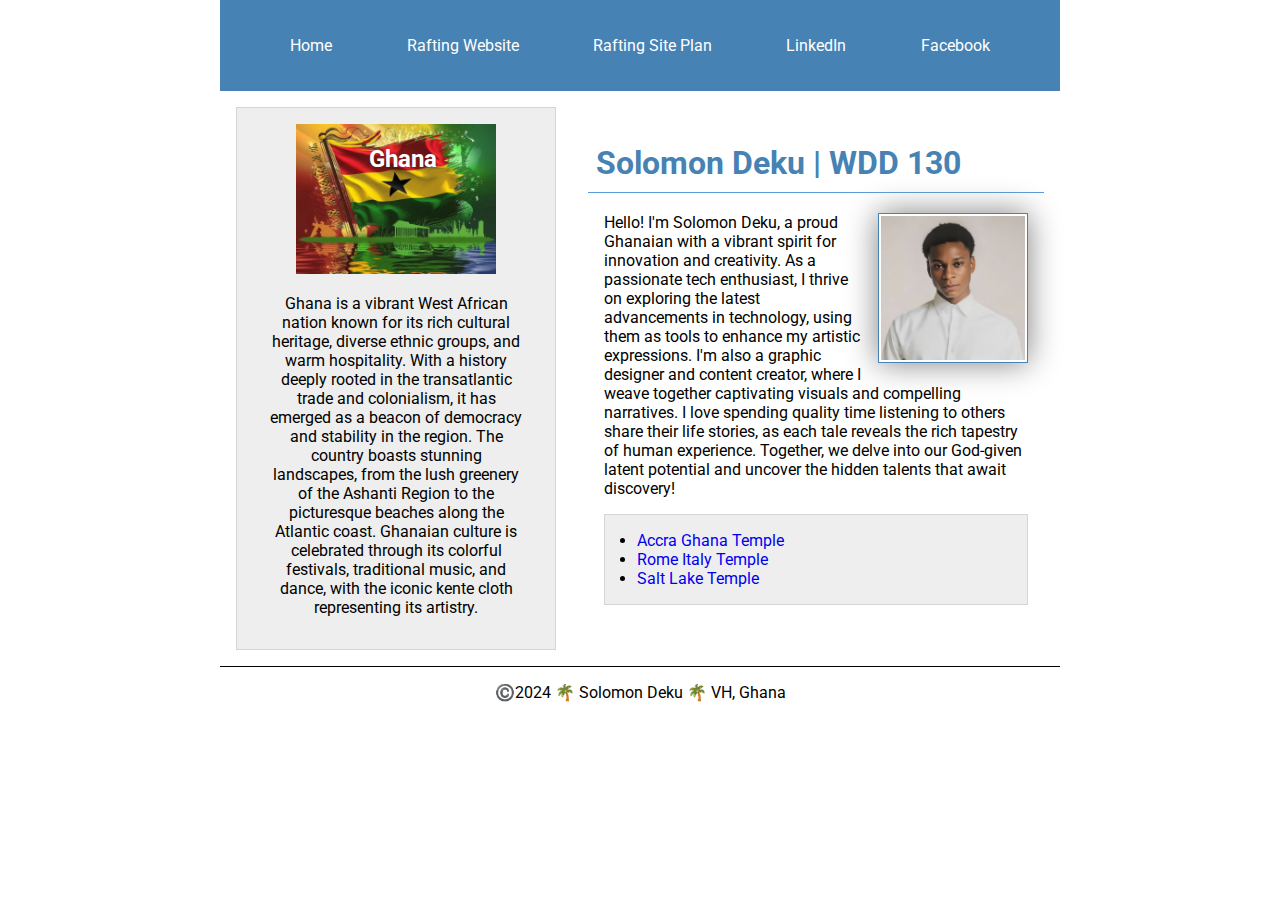
<file: index.html>
<!DOCTYPE html>  
<html lang="en-US">  

<head>  
    <meta charset="utf-8">  
    <meta name="viewport" content="width=device-width, initial-scale=1.0">  
    <title>Solomon Deku | WDD 130</title>  
    <meta name="description" content="Solomon Deku's BYU-Idaho WDD 130 course home page">  
    <meta name="author" content="Solomon Deku">  
    <link rel="preconnect" href="https://fonts.googleapis.com">  
    <link rel="preconnect" href="https://fonts.gstatic.com" crossorigin> <!-- Corrected spelling and removed duplicated link -->  
    <link href="https://fonts.googleapis.com/css2?family=Roboto&display=swap" rel="stylesheet"> <!-- Corrected closing tag -->  
    <link rel="stylesheet" href="styles/styles.css"> <!-- Added the correct link tag for styles.css -->  
</head>  

<body>  
    <header>
        <div class="grid"> 
        <nav>  
            <a href="#">Home</a>  
            <a href="wwr/about.html">Rafting Website</a>  
            <a href="wwr/site-plan-rafting.html">Rafting Site Plan</a>  
            <a href="https://www.linkedin.com/in/solomon-deku/" target="_blank">LinkedIn</a>  
            <a href="https://facebook.com" target="_blank">Facebook</a>  
        </nav>
    </div>
    </header>  
    <div class="grid">

        <main>  
            <h1>Solomon Deku | WDD 130</h1>  
            <p>  
                <img src="images/profile.jpg"   
                alt="Hello, my name is Solomon Deku"   
                width="200" class="profile">  
                Hello! I'm Solomon Deku, a proud Ghanaian with a vibrant spirit for innovation and creativity. As a passionate tech enthusiast,   
                I thrive on exploring the latest advancements in technology, using them as tools to enhance my artistic expressions. I'm also a   
                graphic designer and content creator, where I weave together captivating visuals and compelling narratives. I love spending quality   
                time listening to others share their life stories, as each tale reveals the rich tapestry of human experience. Together, we delve   
                into our God-given latent potential and uncover the hidden talents that await discovery!  
            </p>  
            
            <!-- Unordered list of favorite temples -->  
            <ul class="box indent">  
                <li><a href="https://churchofjesuschrist.org/temples/details/accra-ghana-temple" target="_blank">Accra Ghana Temple</a></li>  
                <li><a href="https://churchofjesuschrist.org/temples/details/rome-italy-temple" target="_blank">Rome Italy Temple</a></li>  
                <li><a href="https://churchofjesuschrist.org/temples/details/salt-lake-temple" target="_blank">Salt Lake Temple</a></li>  
            </ul>  
        </main>

    <aside class="box">  
        <h2>Ghana</h2>  
        <img src="images/Ghana.jpeg"   
        alt="A vibrant picture of the Ghana flag" width="300">  
        <p>Ghana is a vibrant West African nation known for its rich cultural heritage, diverse ethnic groups, and warm hospitality.   
          With a history deeply rooted in the transatlantic trade and colonialism, it has emerged as a beacon of democracy and stability   
          in the region. The country boasts stunning landscapes, from the lush greenery of the Ashanti Region to the picturesque beaches   
          along the Atlantic coast. Ghanaian culture is celebrated through its colorful festivals, traditional music, and dance, with the   
          iconic kente cloth representing its artistry. </p>  
    </aside>  
    </div>

    <footer>  
        <p>©️2024 🌴 Solomon Deku 🌴 VH, Ghana</p>  
    </footer>  
</body>  

<!-- Last modified: October 3, 2024 -->  
</html>
</file>
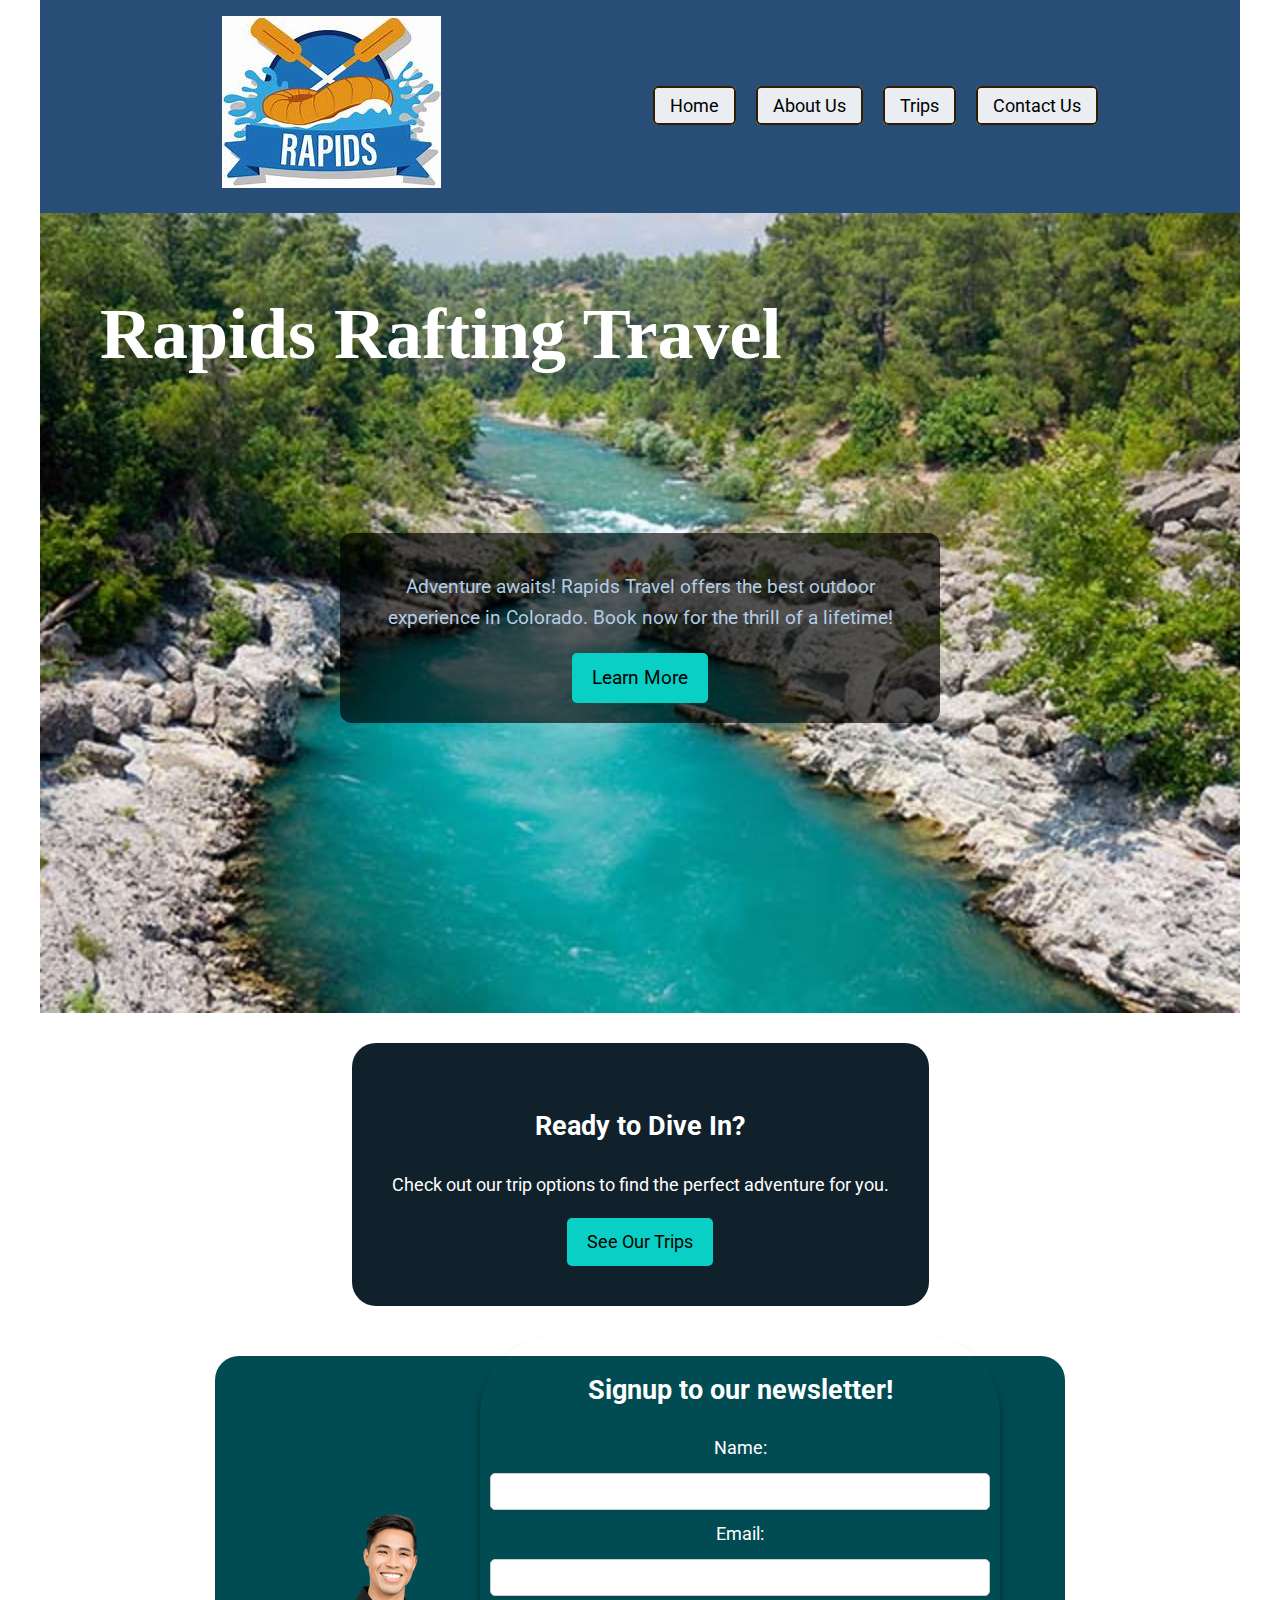
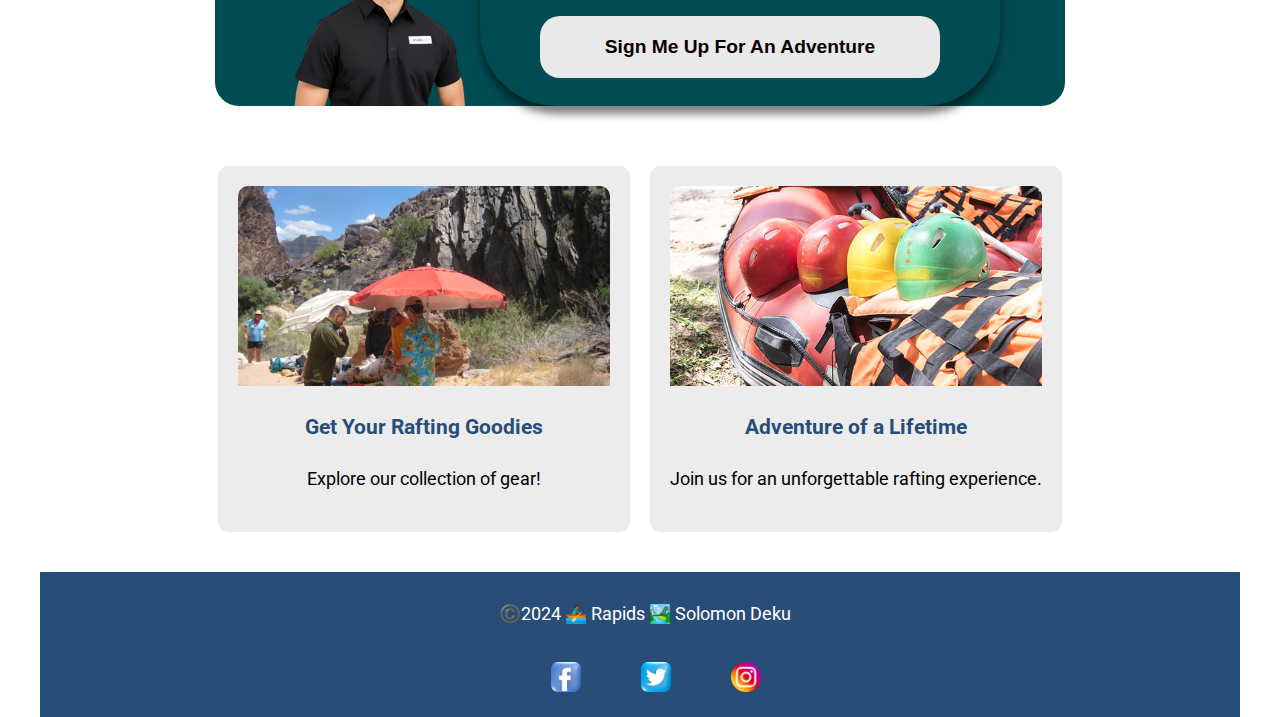
<file: wwr/index.html>
<!DOCTYPE html>  
<html lang="en">  
<head>  
    <meta charset="UTF-8">  
    <meta name="viewport" content="width=device-width, initial-scale=1.0">  
    <meta name="description" content="Welcome to Rapids Rafting Company! Explore more to learn of the exhilarating adventure that Awaits You.">
    <meta name="author" content="Solomon Deku">  
    <title>Homepage - Rapids Rafting Company</title>  
    <link rel="stylesheet" href="styles/rafting.css">  
    <link rel="preconnect" href="https://fonts.googleapis.com">  
    <link rel="preconnect" href="https://fonts.gstatic.com" crossorigin>  
    <link href="https://fonts.googleapis.com/css2?family=Merriweather:wght@400;700;900&family=Roboto:wght@400;700&display=swap" rel="stylesheet">  
</head>  
<body>  
    <header>  
        <div class="logo-box">
            <img src="images/Rapids.jpeg" alt="logo">  
        </div>  
        <nav>  
            <ul class="navigation">  
                <li><a href="index.html">Home</a></li>  
                <li><a href="about.html">About Us</a></li>  
                <li><a href="trips.html">Trips</a></li>  
                <li><a href="contact.html">Contact Us</a></li>  
            </ul>  
        </nav>  
    </header>  

    <main>
        <!-- Hero Section with Full-Width Image and Heading -->
        <section class="hero">
            <h1 class="hero-heading">Rapids Rafting Travel</h1>
            <img src="images/Homepage_image5.jpg" alt="Rafting adventure" class="hero-image">

            <div class="hero-content">
                <p>Adventure awaits! Rapids Travel offers the best outdoor experience in Colorado. Book now for the thrill of a lifetime!</p>
                <a href="trips.html" class="cta-button">Learn More</a>
            </div>
        </section>

        <!-- Call to Action Section for Trips Page -->
        <section id="call-to-action">
            <h2>Ready to Dive In?</h2>
            <p>Check out our trip options to find the perfect adventure for you.</p>
            <a href="trips.html" class="cta-button">See Our Trips</a>
        </section>

        <!-- Newsletter Signup Section -->
        <section class="newsletter-signup">
            <div class="newsletter-content">
                <img src="images/Wonderful_Form_Assistant.png" alt="Form Assistant">
                <div class="signup-form">
                    <h2>Signup to our newsletter!</h2>
                    <form>
                        <label for="name">Name:</label>
                        <input type="text" id="name" name="name" required>
                        <label for="email">Email:</label>
                        <input type="email" id="email" name="email" required>
                        <button type="submit">Sign Me Up For An Adventure</button>
                    </form>
                </div>
            </div>
        </section>

        <!-- Information Boxes Section -->
        <section class="info-boxes">
            <div class="info-box">
                <img src="images/Homepage_image3.jpg" alt="Rafting Image">
                <h3>Get Your Rafting Goodies</h3>
                <p>Explore our collection of gear!</p>
            </div>
            <div class="info-box">
                <img src="images/Homepage_image4.jpg" alt="Rafting Image">
                <h3>Adventure of a Lifetime</h3>
                <p>Join us for an unforgettable rafting experience.</p>
            </div>    </section>
    </main>

    <footer>  
        <div class="container">  
        <p>©️2024 🚣🏾‍♂️ Rapids 🏞️ Solomon Deku</p>  
        <nav class="social-links">
               
            <a href="https://www.facebook.com" target="_blank">  
            <img src="images/Facebook-icon.webp" alt="Facebook">  
            </a>  
            <a href="https://www.twitter.com" target="_blank">  
                <img src="images/Twitter-icon.webp" alt="Twitter">  
                </a>  
            <a href="https://www.instagram.com" target="_blank">  
                <img src="images/Instagram-icon..webp" alt="Instagram">   
            </a> 
        
        </nav> 
        </div>  
    </footer>  
</body>  
</html>
</file>
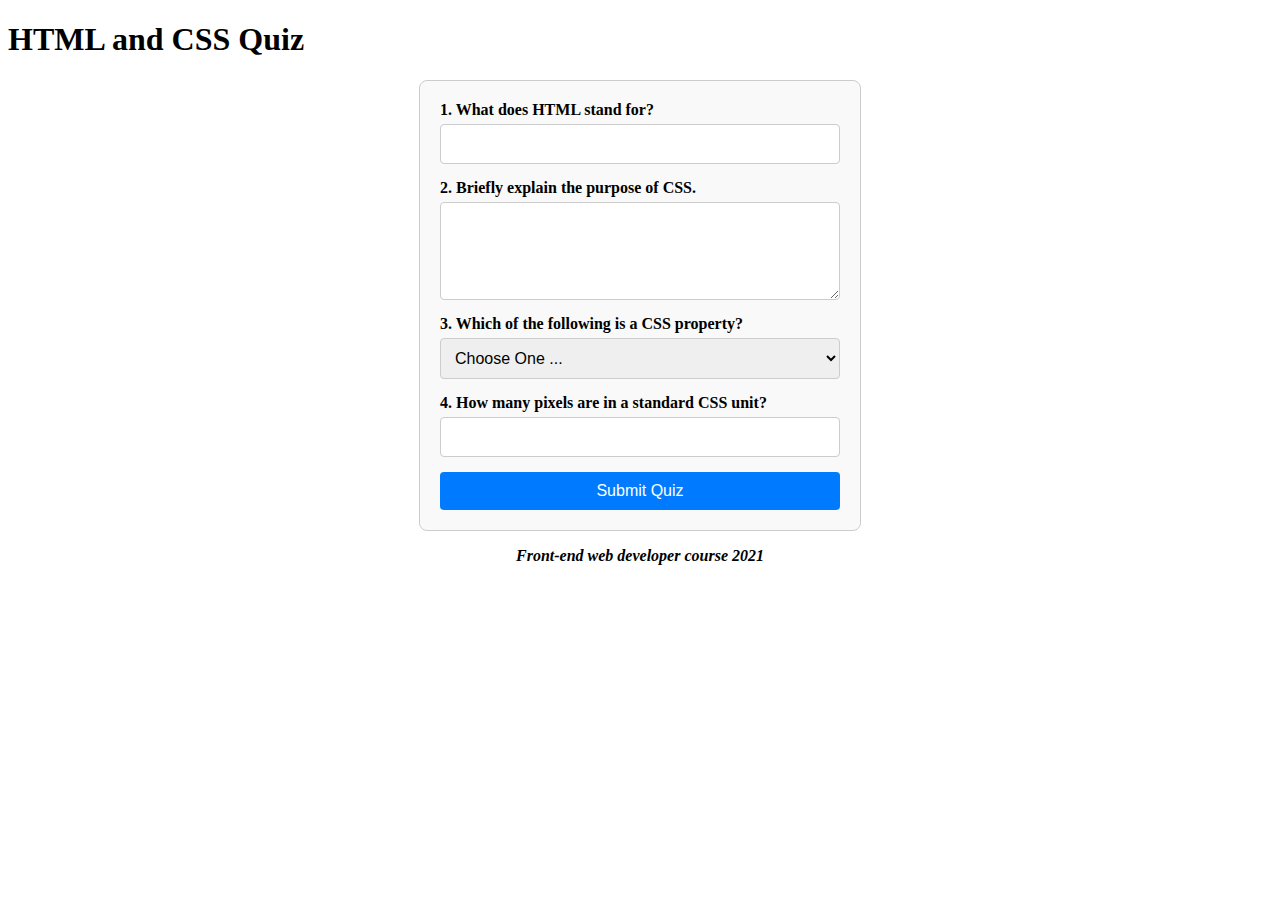
<file: quiz.html>
<!DOCTYPE html>  
<html lang="en">  
<head>  
    <meta charset="UTF-8">  
    <meta name="viewport" content="width=device-width, initial-scale=1.0">  
    <title>HTML and CSS Quiz</title>  
    <meta name="author" content="Solomon Deku">  
    <link rel="stylesheet" href="styles/quiz.css">  
    <link rel="preconnect" href="https://fonts.googleapis.com">  
    <link rel="preconnect" href="https://fonts.gstatic.com" crossorigin>  
    <link href="https://fonts.googleapis.com/css2?family=Merriweather:wght@400;700&family=Roboto:wght@400;700&display=swap" rel="stylesheet">  
</head>  
<body>  

    <h1 id="quizTitle">HTML and CSS Quiz</h1>  
    <form action="#" method="post" aria-labelledby="quizTitle">  
        <label for="q1">1. What does HTML stand for?</label>  
        <input type="text" id="q1" name="q1" required aria-required="true">  

        <label for="q2">2. Briefly explain the purpose of CSS.</label>  
        <textarea id="q2" name="q2" rows="4" required aria-required="true"></textarea>  

        <label for="q3">3. Which of the following is a CSS property?</label>  
        <select id="q3" name="q3" required aria-required="true">  
            <option value="" selected disabled>Choose One ...</option>  
            <option value="color">Color</option>  
            <option value="font-size">Font Size</option>  
            <option value="margin">Margin</option>  
        </select>  

        <label for="q4">4. How many pixels are in a standard CSS unit?</label>  
        <input type="number" id="q4" name="q4" required aria-required="true">  

        <button type="submit">Submit Quiz</button>  
    </form>  

    <p class="caption">Front-end web developer course 2021</p>  

</body>  
</html>
</file>
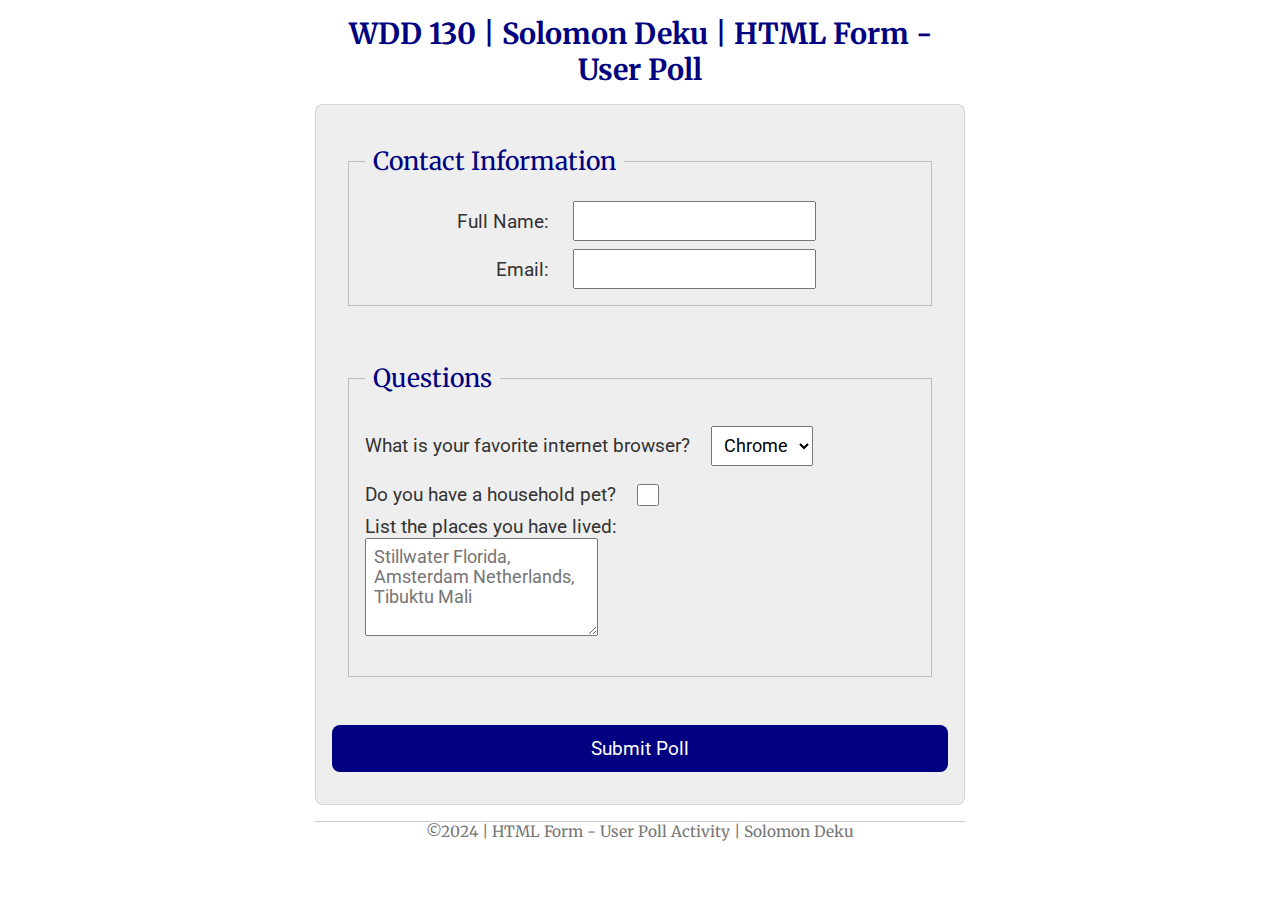
<file: week 05/poll-form.html>
<!-- <!DOCTYPE html>
<html lang="en-us">
<head>
  <meta charset="utf-8">
  <meta name="viewport" content="width=device-width, initial-scale=1">
  <title>WDD 130 | HTML Form - User Poll</title>
</head>
<body>
<header>
  <h1>WDD 130 | Solomon Deku | HTML Form - User Poll</h1>
</header>
<main>
    <form>
        <fieldset>
          <legend>Contact Information</legend>
          <label for="fullname">Full Name:</label>
          <input type="text" id="fullname" name="fullname">
          <label for="useremail">Email:</label>
          <input type="email" id="useremail" name="useremail">
        </fieldset>
        <fieldset>
            <legend>Questions</legend>
            <label for="browser">What is your favorite internet browser?</label>
            <select id="browser" name="browser">
              <option value="chrome">Chrome</option>
              <option value="firefox">Firefox</option>
              <option value="safari">Safari</option>
              <option value="edge">Edge</option>
              <option value="brave">Brave</option>
              <option value="other">Other</option>
            </select>
            <label for="pet">Do you have a household pet?</label>
            <input type="checkbox" id="pet" name="pet">
            <label for="feedback">List the places you have lived:</label>
            <textarea id="feedback" name="feedback" rows="4" placeholder="Stillwater Florida, Amsterdam Netherlands, Tibuktu Mali"></textarea>
          </fieldset>  
          <button type="submit">Submit Poll</button>    
    </form>
</main>
<footer>
  <p>©2024 | HTML Form - User Poll Activity | Solomon Deku</p>
</footer>
</body>
</html> -->


<!DOCTYPE html>  
<html lang="en-us">  
<head>  
  <meta charset="utf-8">  
  <meta name="viewport" content="width=device-width, initial-scale=1">
  <meta name="description" content="Solomon Deku's BYU-Idaho WDD 130 course home page">  
  <meta name="author" content="Solomon Deku">  
  <link rel="stylesheet" href="styles/poll-form.css">  
  <link rel="preconnect" href="https://fonts.googleapis.com">
  <link rel="preconnect" href="https://fonts.gstatic.com" crossorigin>
  <link href="https://fonts.googleapis.com/css2?family=Merriweather:wght@400;700&family=Roboto:wght@400;700&display=swap" rel="stylesheet">
  <title>WDD 130 | HTML Form - User Poll</title>  
</head>  
<body>  
<header>  
  <h1>WDD 130 | Solomon Deku | HTML Form - User Poll</h1>  
</header>  
<main>  
    <form>  
        <fieldset>  
            <legend>Contact Information</legend>  
            <div class="label-input-wrapper">  
              <label for="fullname">Full Name:</label>  
              <input type="text" id="fullname" name="fullname">  
            </div>  
            <div class="label-input-wrapper">  
              <label for="useremail">Email:</label>  
              <input type="email" id="useremail" name="useremail">  
            </div>  
          </fieldset>
        <fieldset>  
            <legend>Questions</legend>  
            <div class="column1">  
              <label for="browser">What is your favorite internet browser?</label> 
              <select id="browser" name="browser">  
                <option value="chrome">Chrome</option>  
                <option value="firefox">Firefox</option>  
                <option value="safari">Safari</option>  
                <option value="edge">Edge</option>  
                <option value="brave">Brave</option>  
                <option value="other">Other</option>  
              </select><br>  
            </div>  
            <div>  
              <label for="pet">Do you have a household pet?</label>
              <input type="checkbox" id="pet" name="pet"><br>  
            </div>  
            <div>  
              <label for="feedback">List the places you have lived:</label><br>  
              <textarea id="feedback" name="feedback" rows="4" placeholder="Stillwater Florida, Amsterdam Netherlands, Tibuktu Mali"></textarea><br>  
            </div>  
          </fieldset>  
          <button type="submit">Submit Poll</button>    
    </form>  
</main>  
<footer>  
  <p>©2024 | HTML Form - User Poll Activity | Solomon Deku</p>  
</footer>  
</body>  
</html>
</file>
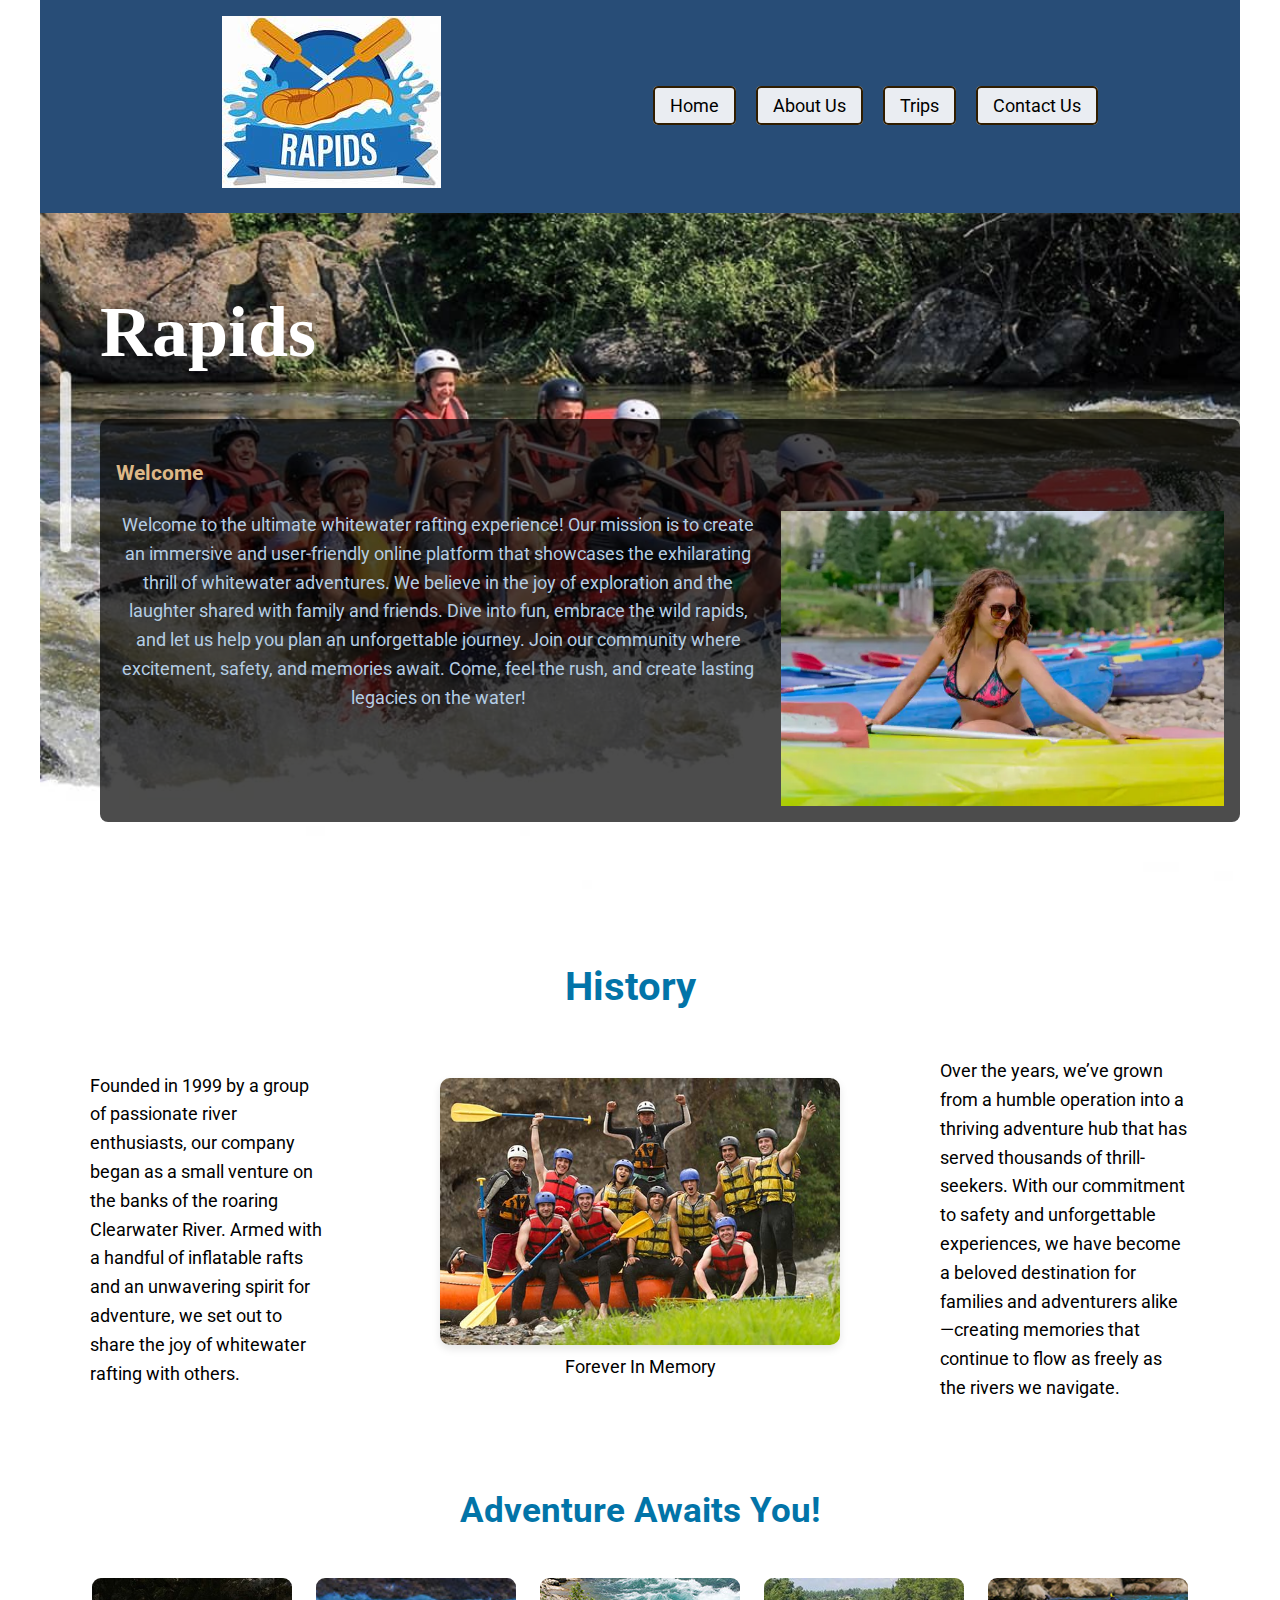
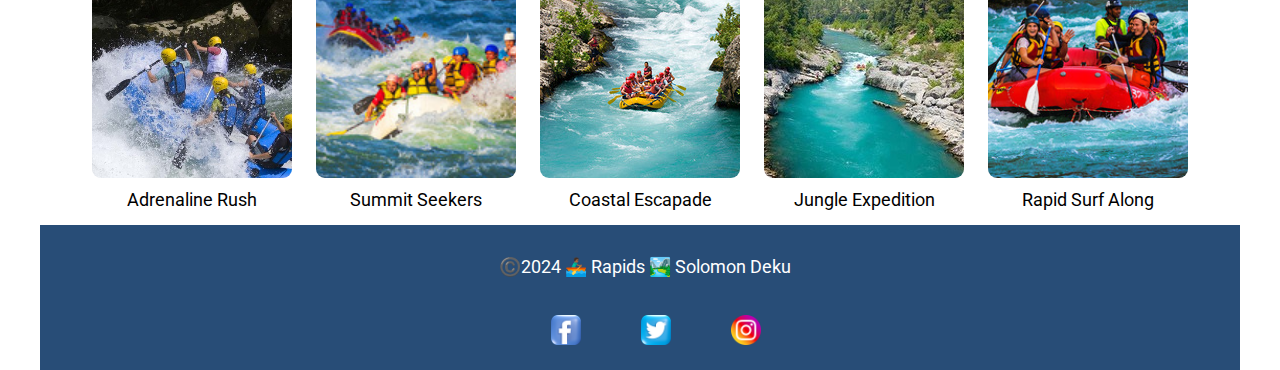
<file: wwr/about.html>
<!DOCTYPE html>  
<html lang="en">  
<head>  
    <meta charset="UTF-8">  
    <meta name="viewport" content="width=device-width, initial-scale=1.0">  
    <meta name="description" content="Learn more about Rapids Rafting Company, our history, and our commitment to delivering thrilling and safe whitewater rafting experiences.">
    <meta name="author" content="Solomon Deku">  
    <title>About Us | Rapids Rafting Company</title>  
    <link rel="stylesheet" href="styles/rafting.css">  
    <link rel="preconnect" href="https://fonts.googleapis.com">  
    <link rel="preconnect" href="https://fonts.gstatic.com" crossorigin>  
    <link href="https://fonts.googleapis.com/css2?family=Merriweather:wght@400;700;900&family=Roboto:wght@400;700&display=swap" rel="stylesheet">  
</head>  
<body>  
    <header>  
        <div class="logo-box">
            <img src="images/Rapids.jpeg" alt="logo">  
        </div>  
        <nav>  
            <ul class="navigation">  
                <li><a href="index.html">Home</a></li>  
                <li><a href="about.html">About Us</a></li>  
                <li><a href="trips.html">Trips</a></li>  
                <li><a href="contact.html">Contact Us</a></li>  
            </ul>  
        </nav>  
    </header>  
    <main>  
        <div class="hero">  
            <img src="images/hero_image..jpg" alt="hero image">  
            <h1>Rapids</h1>  
            <article> 
                <h3>Welcome</h3> 
                <img src="images/Happy_Client2.webp" alt="Happy Client">  
                <p>  
                    Welcome to the ultimate whitewater rafting experience! Our mission is to   
                    create an immersive and user-friendly online platform that showcases the   
                    exhilarating thrill of whitewater adventures. We believe in the joy of   
                    exploration and the laughter shared with family and friends. Dive into   
                    fun, embrace the wild rapids, and let us help you plan an unforgettable   
                    journey. Join our community where excitement, safety, and memories await.   
                    Come, feel the rush, and create lasting legacies on the water!  
                </p>  
            </article>  
        </div>    
        
        <!-- History section starts here -->

        <section id="history">
            <h2>History</h2>
            <div class="history-text left">
                <p>Founded in 1999 by a group of passionate river enthusiasts, our company began  
                    as a small venture on the banks of the roaring Clearwater River. Armed with a  
                    handful of inflatable rafts and an unwavering spirit for adventure, we set out  
                    to share the joy of whitewater rafting with others.</p>
            </div>
            <figure class="history-image">
                <img src="images/History_image.jpg" alt="History Image">
                <figcaption>Forever In Memory</figcaption>
            </figure>
            <div class="history-text right">
                <p>Over the years, we’ve grown  
                    from a humble operation into a thriving adventure hub that has served thousands  
                    of thrill-seekers. With our commitment to safety and unforgettable experiences,  
                    we have become a beloved destination for families and adventurers alike—creating  
                    memories that continue to flow as freely as the rivers we navigate.</p>
            </div>
        </section>                

        <!-- Adventure Awaits section starts here -->
        <section class="container">  
            <h2>Adventure Awaits You!</h2>              <figure>
                <img src="images/adventure_image1.jpg" alt="Whitewater Rafting Adventure 1">  
                <figcaption>Adrenaline Rush</figcaption>
            </figure>  
            <figure>  
                <img src="images/adventure_image2.jpg" alt="Whitewater Rafting Adventure 2">  
                <figcaption>Summit Seekers</figcaption>  
            </figure>  
            <figure>  
                <img src="images/adventure_image3.jpg" alt="Whitewater Rafting Adventure 3">  
                <figcaption>Coastal Escapade</figcaption>  
            </figure>  
            <figure>  
                <img src="images/adventure_image4.jpg" alt="Whitewater Rafting Adventure 4">  
                <figcaption>Jungle Expedition</figcaption>  
            </figure>  
            <figure>  
                <img src="images/adventure_image5.jpg" alt="Whitewater Rafting Adventure 5">   
                <figcaption>Rapid Surf Along</figcaption>  
            </figure>  
        </section>        
    </main>  
    
    <footer>
        <div class="container">
        <p>©️2024 🚣🏾‍♂️ Rapids 🏞️ Solomon Deku</p>  
        <nav class="social-links">  
            <a href="https://www.facebook.com" target="_blank">  
                <img src="images/Facebook-icon.webp" alt="Facebook">  
            </a>  
            <a href="https://www.twitter.com" target="_blank">  
                <img src="images/Twitter-icon.webp" alt="Twitter">  
            </a>  
            <a href="https://www.instagram.com" target="_blank">  
                <img src="images/Instagram-icon..webp" alt="Instagram">   
            </a>  
        </nav>  
        </div>
    </footer>  
</body>
</html>
</file>
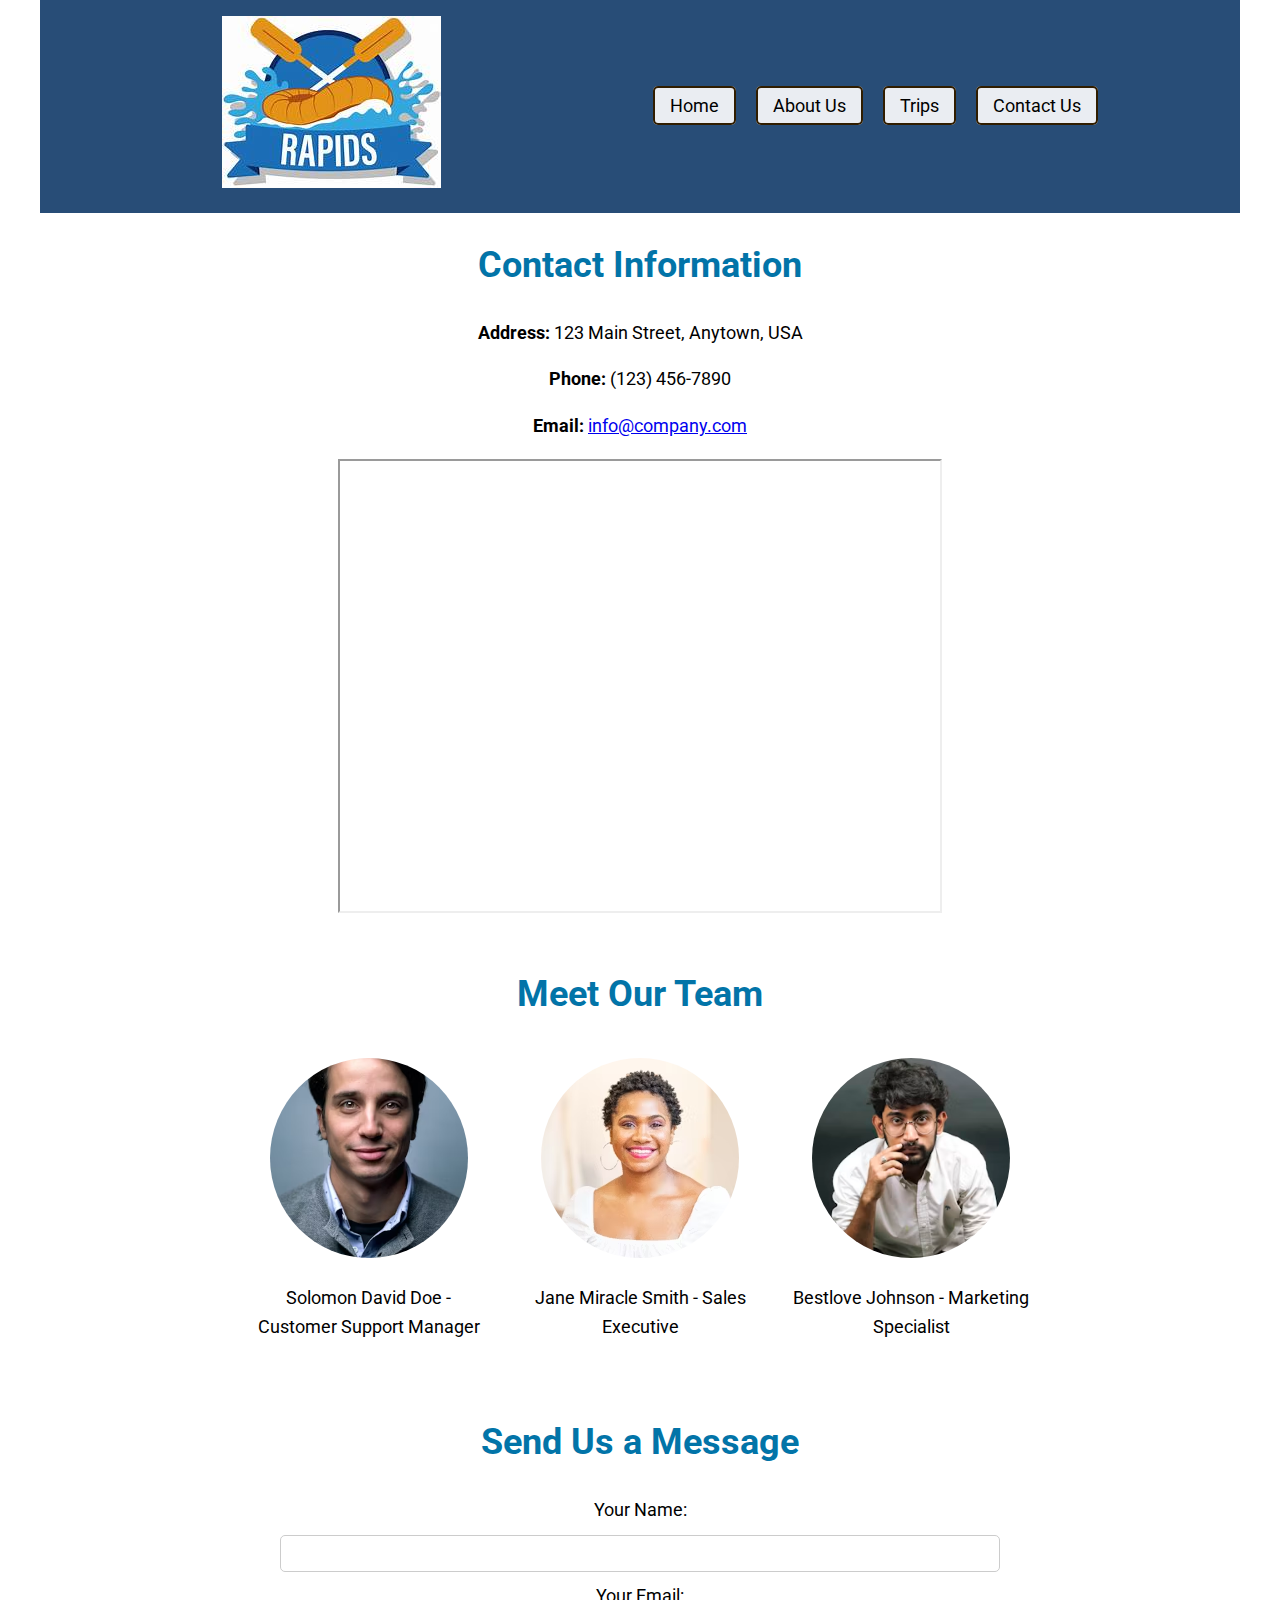
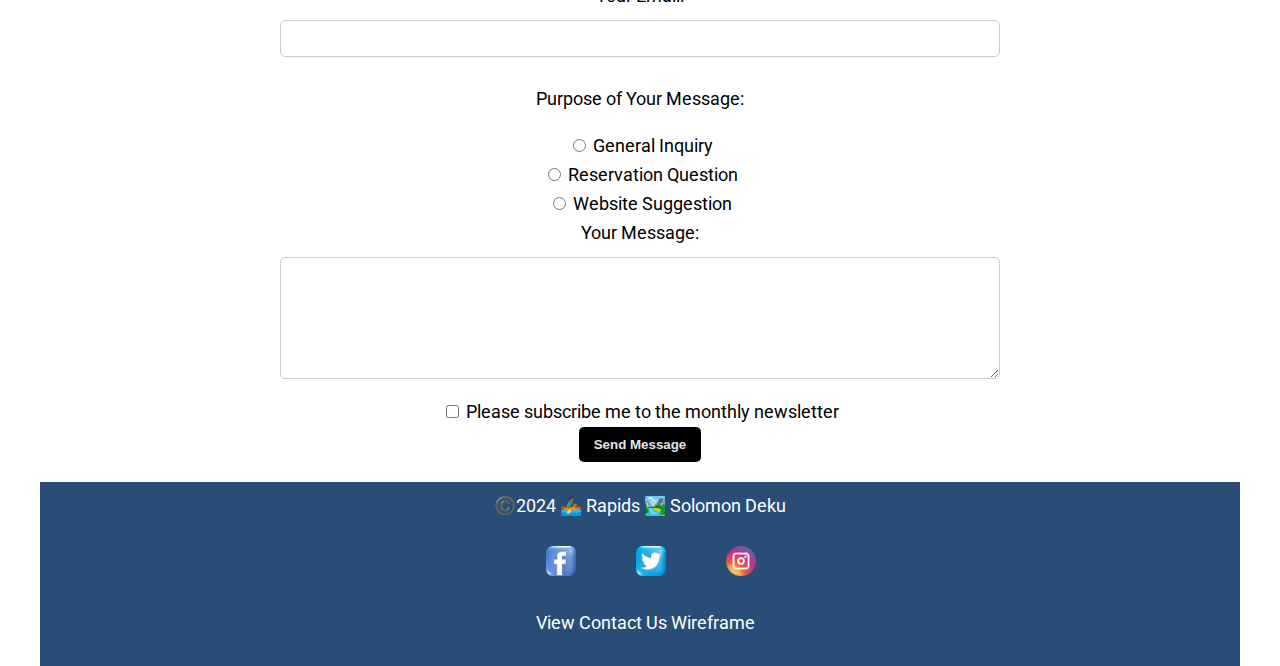
<file: wwr/contact.html>
<!DOCTYPE html>  
<html lang="en">  
<head>  
    <meta charset="UTF-8">  
    <meta name="viewport" content="width=device-width, initial-scale=1.0">  
    <meta name="description" content="Get in touch with us for more information about Rapids Rafting Company">  
    <meta name="author" content="Solomon Deku">  
    <title>Contact Rapids</title>  
    <link rel="stylesheet" href="styles/rafting.css">  
    <link rel="preconnect" href="https://fonts.googleapis.com">  
    <link rel="preconnect" href="https://fonts.gstatic.com" crossorigin>  
    <link href="https://fonts.googleapis.com/css2?family=Merriweather:wght@400;700;900&family=Roboto:wght@400;700&display=swap" rel="stylesheet">  
</head>  
<body>  
    <header>  
        <div class="logo-box">  
            <img src="images/Rapids.jpeg" alt="logo">  
        </div>  
        <nav>  
            <ul class="navigation">  
                <li><a href="index.html">Home</a></li>  
                <li><a href="about.html">About Us</a></li>  
                <li><a href="trips.html">Trips</a></li>  
                <li><a href="contact.html">Contact Us</a></li>  
            </ul>  
        </nav>  
    </header>  
    <main>  
        <section id="contact-info" class="container">  
            <h1>Contact Information</h1>  
            <p><strong>Address:</strong> 123 Main Street, Anytown, USA</p>  
            <p><strong>Phone:</strong> (123) 456-7890</p>  
            <p><strong>Email:</strong> <a href="mailto:info@company.com">info@company.com</a></p>  
            <div id="map">  
                <iframe src="https://www.google.com/maps/embed?pb=!1m18!1m12!1m3!1d3151.8354345095718!2d144.95373531531807!3d-37.8162799797511!2m3!1f0!2f0!3f0!3m2!1i1024!2i768!4f13.1!3m3!1m2!1s0x6ad642af0f0b21cb%3A0x0!2zMzdcNsKgNTgnMzIuNSJO!5e0!3m2!1sen!2sus!4v1635712057045!5m2!1sen!2sus"   
                        width="600" height="450" loading="lazy"></iframe>  
            </div>  
        </section>  

        <section id="employee-profiles" class="container">  
            <h1>Meet Our Team</h1>  
            <div class="employee-profiles-wrapper">  
                <div class="employee">  
                    <img src="images/employee1.avif" alt="Employee 1">  
                    <p>Solomon David Doe - Customer Support Manager</p>  
                </div>  
                <div class="employee">  
                    <img src="images/employee4.avif" alt="Employee 2">  
                    <p>Jane Miracle Smith - Sales Executive</p>  
                </div>  
                <div class="employee">  
                    <img src="images/employee3.avif" alt="Employee 3">  
                    <p>Bestlove Johnson - Marketing Specialist</p>  
                </div>  
            </div>  
        </section>  
        
        <section id="contact-form" class="container">  
            <h1>Send Us a Message</h1>  
            <form action="submit_contact.php" method="post">  
                <label for="name">Your Name:</label>  
                <input type="text" id="name" name="name" required>  

                <label for="email">Your Email:</label>  
                <input type="email" id="email" name="email" required>  

                <p>Purpose of Your Message:</p>  
                <label>  
                    <input type="radio" name="purpose" value="General Inquiry" required> General Inquiry  
                </label><br>  
                <label>  
                    <input type="radio" name="purpose" value="Reservation Question"> Reservation Question  
                </label><br>  
                <label>  
                    <input type="radio" name="purpose" value="Website Suggestion"> Website Suggestion  
                </label><br>  

                <label for="message">Your Message:</label>  
                <textarea id="message" name="message" required></textarea>  

                <label>  
                    <input type="checkbox" name="subscribe" value="yes"> Please subscribe me to the monthly newsletter  
                </label><br>  

                <button type="submit" class="submit-btn">Send Message</button>  
            </form>  
        </section>  
    </main>  

    <footer>  
        <div class="container">  
            <p class="footer-text">©️2024 🚣🏾‍♂️ Rapids 🏞️ Solomon Deku</p>  
            <nav class="social-links">  
                <a href="https://www.facebook.com" target="_blank">  
                    <img src="images/Facebook-icon.webp" alt="Facebook">  
                </a>  
                <a href="https://www.twitter.com" target="_blank">  
                    <img src="images/Twitter-icon.webp" alt="Twitter">  
                </a>  
                <a href="https://www.instagram.com" target="_blank">  
                    <img src="images/Instagram-icon.webp" alt="Instagram">   
                </a>  
            </nav>  
            <p><a href="https://app.moqups.com/GwMOW3qQOWquxRaCnpEoHb5aKIYALIAK/view/page/ad64222d5?ui=0&fit_width=1">View Contact Us Wireframe</a></p>  
        </div>  
    </footer>  
</body>  
</html>
</file>
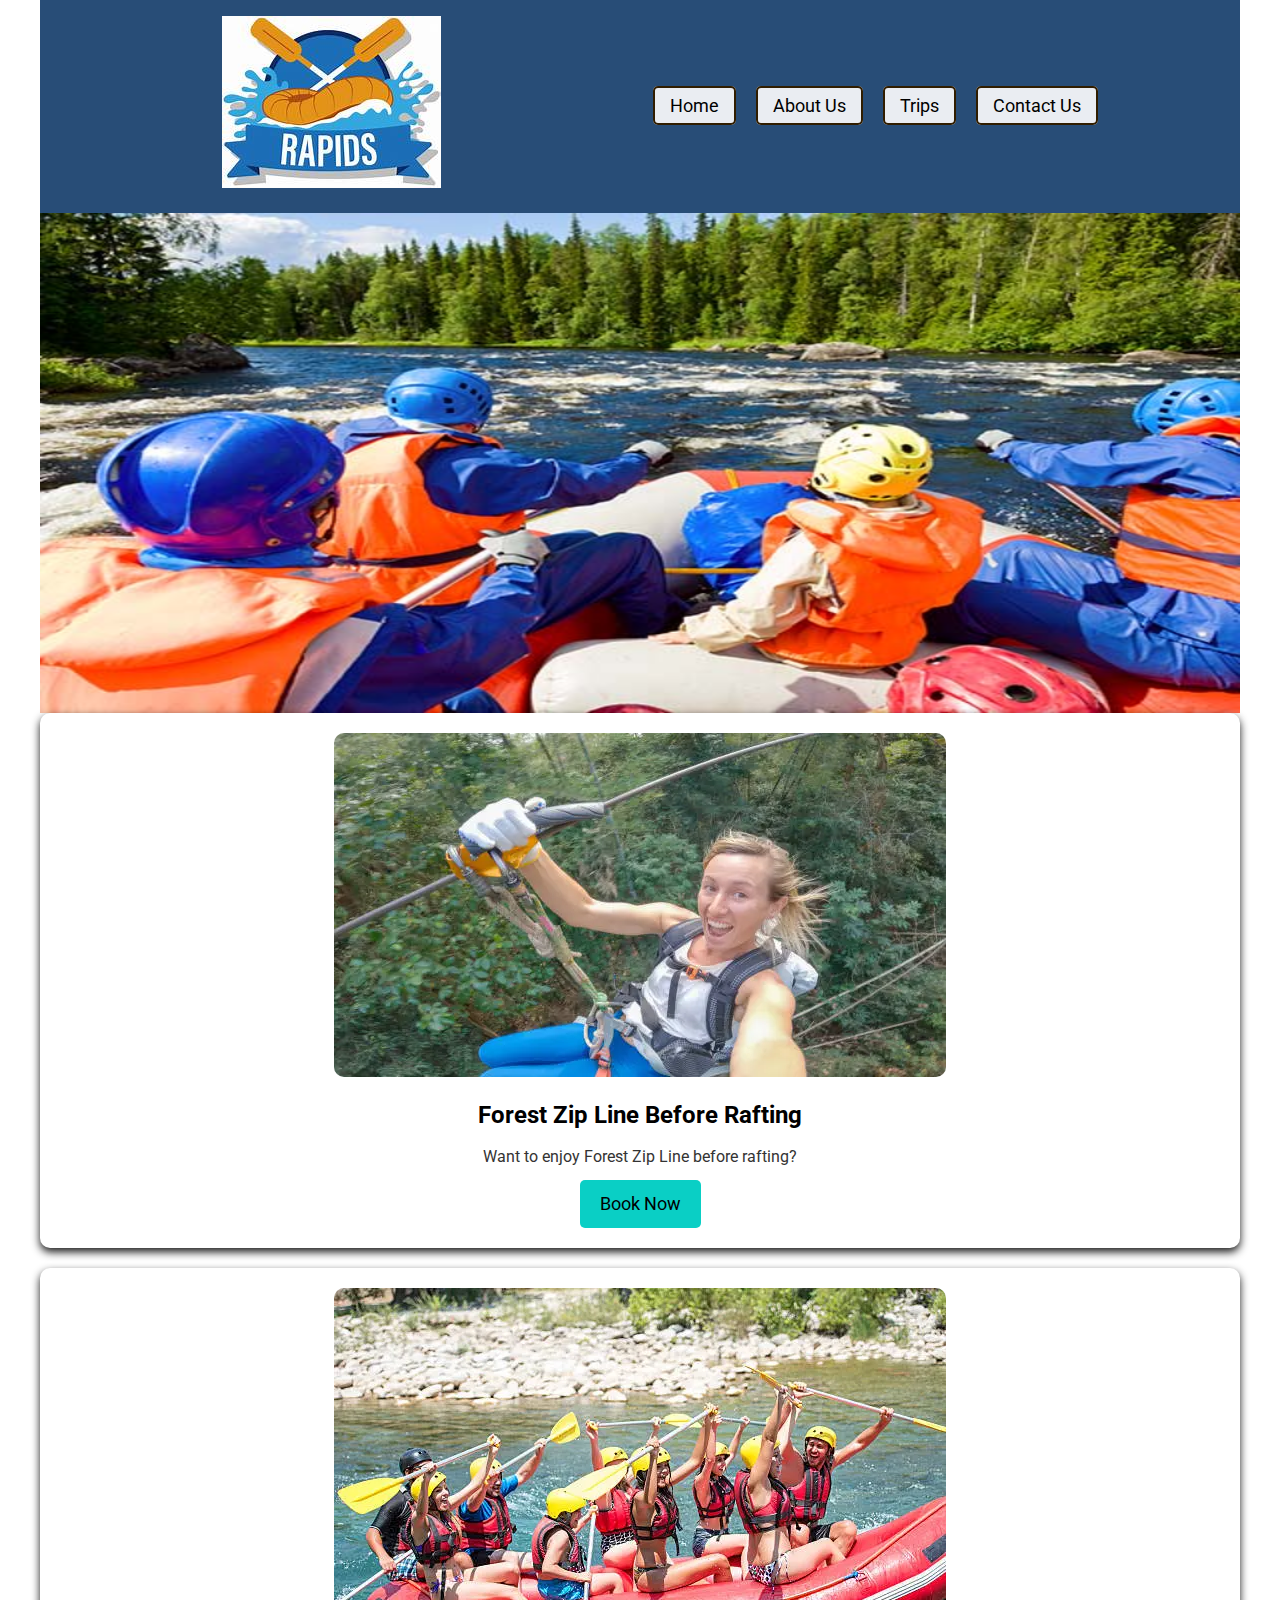
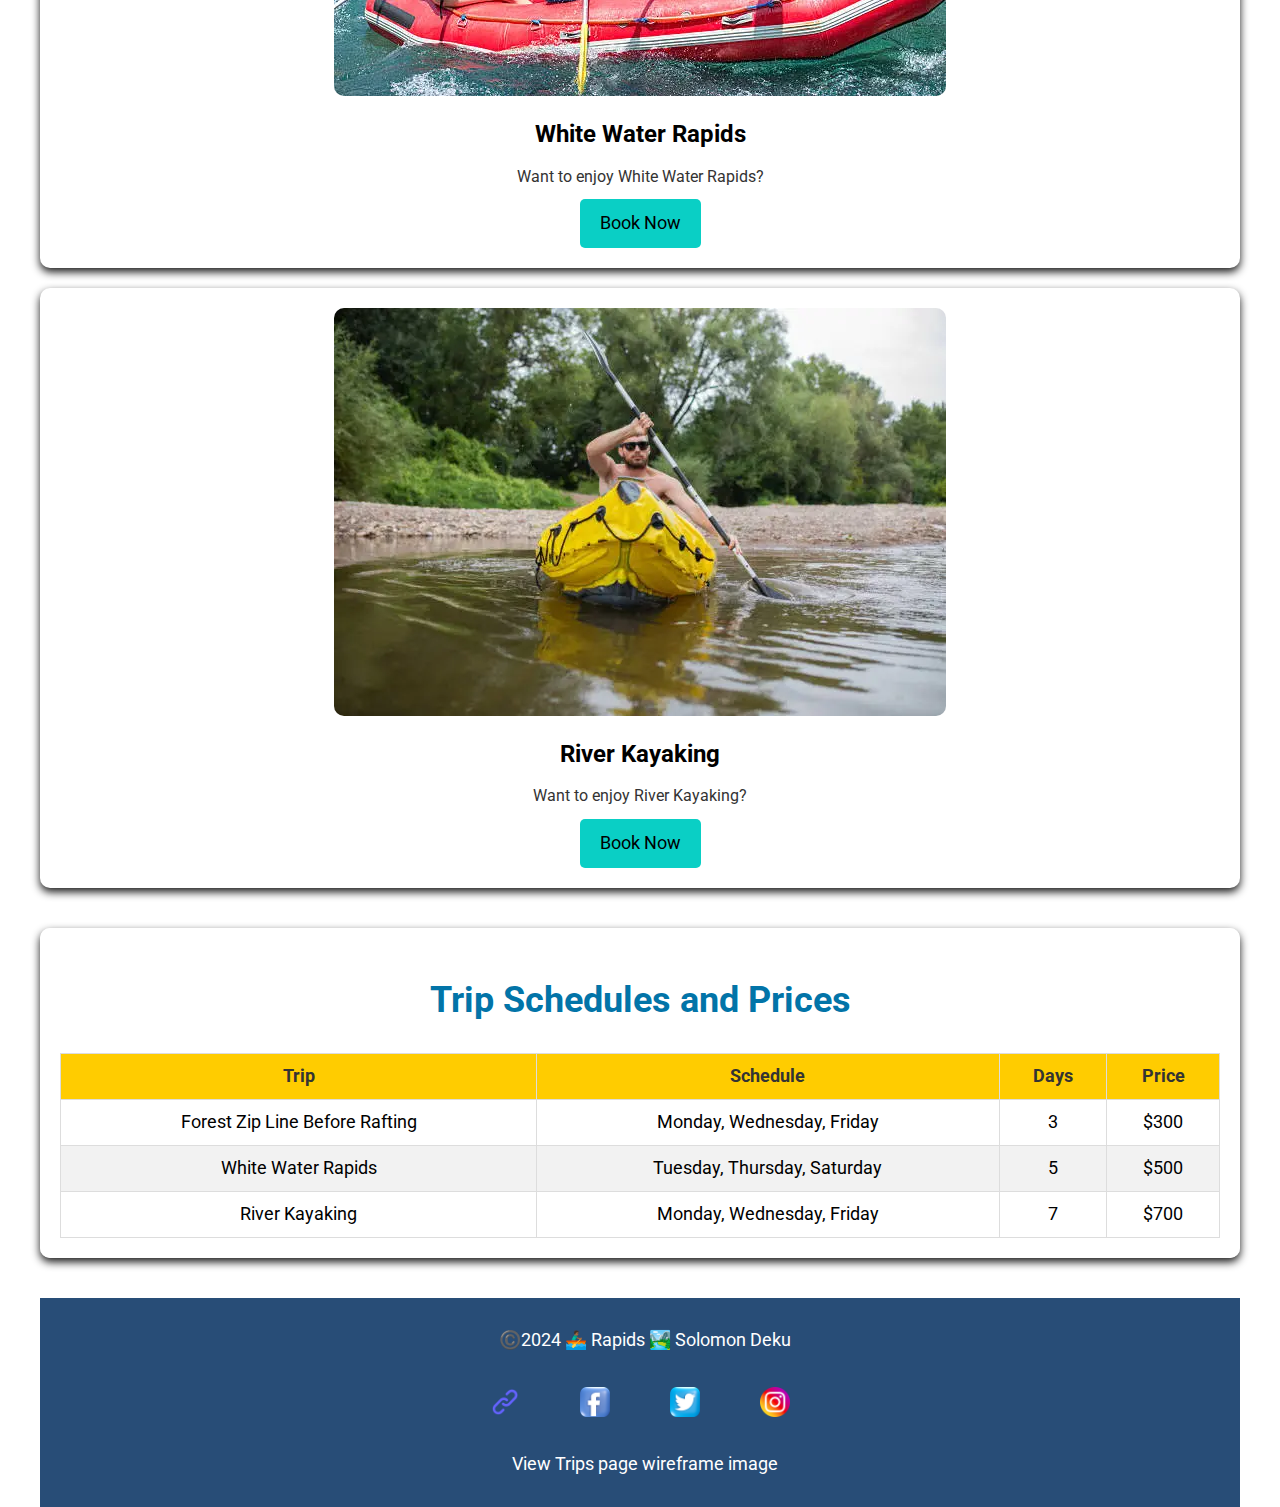
<file: wwr/trips.html>
<!DOCTYPE html>  
<html lang="en">  
<head>  
    <meta charset="UTF-8">  
    <meta name="viewport" content="width=device-width, initial-scale=1.0">  
    <meta name="description" content="Explore exciting trips at Rapids Rafting Company and sign up for your adventure today!,">
    <meta name="author" content="Solomon Deku">  
    <title>Our Trips | Rapids Rafting Company</title>  
    <link rel="stylesheet" href="styles/rafting.css">  
    <link rel="preconnect" href="https://fonts.googleapis.com">  
    <link rel="preconnect" href="https://fonts.gstatic.com" crossorigin>  
    <link href="https://fonts.googleapis.com/css2?family=Merriweather:wght@400;700;900&family=Roboto:wght@400;700&display=swap" rel="stylesheet">  
</head>  
<body>  
    <header>  
        <div class="logo-box">
            <img src="images/Rapids.jpeg" alt="logo">  
        </div>  
        <nav>  
            <ul class="navigation">  
                <li><a href="index.html">Home</a></li>  
                <li><a href="about.html">About Us</a></li>  
                <li><a href="trips.html">Trips</a></li>  
                <li><a href="contact.html">Contact Us</a></li>  
            </ul>  
        </nav>  
    </header>
        <div class="hero-image">
            <img src="images/Homepage_image6.jpg" alt="Rafting Adventure">
        </div>
    <section class="trip-descriptions">  
        <div class="trip">  
            <img src="images/Forest_Zip_Line.webp" alt="Before Rafting Forest Zip Line">  
            <h1>Forest Zip Line Before Rafting</h1>  
            <p>Want to enjoy Forest Zip Line before rafting?</p>  
            <a class="cta-button" href="contact.html">Book Now</a>  
        </div>  
        <div class="trip">  
            <img src="images/Successful_Rafting.webp" alt="White Water Rapids">  
            <h1>White Water Rapids</h1>  
            <p>Want to enjoy White Water Rapids?</p>  
            <a class="cta-button" href="contact.html">Book Now</a>  
        </div>  
        <div class="trip">  
            <img src="images/rafting_towardsme_happily.webp" alt="River Kayaking">  
            <h1>River Kayaking</h1>  
            <p>Want to enjoy River Kayaking?</p>  
            <a class="cta-button" href="contact.html">Book Now</a>  
        </div>  
    </section>  

    <section class="trip-table">  
        <h1>Trip Schedules and Prices</h1>  
        <table>  
            <thead>  
                <tr>  
                    <th>Trip</th>  
                    <th>Schedule</th>  
                    <th>Days</th>  
                    <th>Price</th>  
                </tr>  
            </thead>  
            <tbody>  
                <tr>  
                    <td>Forest Zip Line Before Rafting</td>  
                    <td>Monday, Wednesday, Friday</td>  
                    <td>3</td>  
                    <td>$300</td>  
                </tr>  
                <tr>  
                    <td>White Water Rapids</td>  
                    <td>Tuesday, Thursday, Saturday</td>  
                    <td>5</td>  
                    <td>$500</td>  
                </tr>  
                <tr>  
                    <td>River Kayaking</td>  
                    <td>Monday, Wednesday, Friday</td>  
                    <td>7</td>  
                    <td>$700</td>  
                </tr>  
            </tbody>  
        </table>  
    </section>
    <footer>  
        <div class="footer-container">  
            <p>©️2024 🚣🏾‍♂️ Rapids 🏞️ Solomon Deku</p>  
            <nav class="social-links">
                <a href="https://app.moqups.com/GwMOW3qQOWquxRaCnpEoHb5aKIYALIAK/view/page/a00555c92">  
                    <img src="images/link-icon.png" alt="link-icon
                    ">  
                    </a>  
                <a href="https://www.facebook.com" target="_blank">  
                    <img src="images/Facebook-icon.webp" alt="Facebook">  
                </a>  
                <a href="https://www.twitter.com" target="_blank">  
                    <img src="images/Twitter-icon.webp" alt="Twitter">  
                </a>  
                <a href="https://www.instagram.com" target="_blank">  
                    <img src="images/Instagram-icon..webp" alt="Instagram">   
                </a>  
            </nav>  
            <p class="inline-item">  
                <p><a href="https://app.moqups.com/GwMOW3qQOWquxRaCnpEoHb5aKIYALIAK/view/page/a00555c92">View Trips page wireframe image</a></p>       
        </div>
    </footer>  
</body>
</html>
</file>
<file: styles/styles.css>
* {  
    text-decoration: none;
    margin: 0;  
    padding: 0;  
    box-sizing: border-box;  
}  

body {  
    font-size: 16px;  
    font-family: Roboto, Arial, sans-serif;  
}  

nav {  
    background-color: steelblue;  
    padding: 1rem;
    display: flex;
    justify-content: space-evenly;
    align-items: center;
}  

nav a {  
    color: white;  
    display: block;  /* Changed from display: 10px; to display: block; */  
    padding: 20px;  /* Added padding for better spacing */  
}  

h1 {  
    color: steelblue;  /* Corrected from 'stealblue' to 'steelblue' */  
    padding: .5rem;   
}  

main {  
    max-width: 640px;  /* Kept this, as it seems intended */  
}  

main img {  
    width: 150px;  
    height: auto;  
    border: 1px solid steelblue;  
    padding: 2px;  
    box-shadow: 0 0 30px gray;  
    float: right;  /* Assumes an intention for layout */  
    margin: 0 0 1rem 1rem;   
}  

p {  
    margin: 1rem;  /* Keeping the margin style for paragraphs */  
    padding: 0;    /* Removed duplicate padding declaration */  
}  

aside {  
    width: 20em;  /* Kept '20em' as it looks intentional over '20rem' */  
    margin: 1rem;  
    border: 1px solid rgba(0, 0, 0, 0.2);  
    padding: 1rem;  
    background-color: #eee;  
    color: #333;  
    text-align: center;  
    position: relative;  
}  

aside img {  
    width: 200px;  
    height: auto;  
}  

aside h2 {  
    position: absolute;  
    top: 37px;  /* Kept, assuming it is positioned relative to the parent */  
    left: 132px;   
    color: white;  
}  

footer {  
    margin-top: 1em;  
    border-top: 1px solid #000;  
    text-align: center;  
}  

/* Class Selectors */  
.box {  
    margin: 1rem;  
    border: 1px solid rgba(0, 0, 0, 0.1);  
    padding: 1rem;  
    background-color: #eee;  
    color: #000;  
}  

.indent {  
    padding-left: 2rem;  
}

header, .grid, footer {
    max-width: 840px;
    margin: 0 auto;
  }

.grid {
    display: grid;
    align-items: center;
}

main {
    grid-column: 2/3;
    margin: 1rem;
}

aside {
    width: 20rem;
    position: relative;
    grid-column: 1/2;
    grid-row: 1/2
}

h1 {  
    border-bottom: 1.69px solid #3b89d1d7; /* Bottom border */  
    padding-bottom: 10px; /* Space between text and border */  
    margin-bottom: 20px; /* Space between border and paragraph */  
}
</file>
<file: wwr/styles/rafting.css>
:root {
    --primary-color: #CF7C24;
    --secondary-color: #284D77;
    --accent1-color: #0274a8;
    --accent2-color: #B4CDE4;
}

header h1 {
    margin: 0;
    text-align: center;
}

body {
    font-family: 'Roboto', sans-serif;
    line-height: 1.6;
    margin: 0;
    padding: 0;
    max-width: 1200px;
    margin: 0 auto;
    font-size: large;
}

header {
    background-color: var(--secondary-color);
    color: white;
    padding: 1rem 2rem;
    display: grid;
    grid-template-columns: 1fr 2fr;
    align-items: center;
}

.logo-box {
    grid-column: 1;
}

nav {
    grid-column: 2;
    justify-self: end;
}

nav ul {
    list-style: none;
    padding: 0;
    margin: 0;
    display: flex;
}

nav a {
    color: white;
    text-decoration: none;
    margin: 0 20px;
}

h3 {
    color: burlywood;
}

.hero h3 {
    display: flex;
    justify-content: flex-start;
}

.hero {
    position: relative;
    overflow: hidden;
}

.hero img {
    display: block;
    width: 100%;
    height: auto;
}

.hero h1 {
    position: absolute;
    top: 2%;
    left: 5%;
    color: white;
    font-size: 4em;
    font-family: Harrington;
}

.hero article {
    position: absolute;
    bottom: 10%;
    left: 5%;
    background-color: rgba(0, 0, 0, 0.7);
    color: white;
    padding: 1rem;
    border-radius: 8px;
}

article img {
    float: right;
    max-width: 40%;
    margin-left: 20px;
}

section {
    text-align: center;
}

section figure {
    display: inline-block;
    margin: 10px;
}

section img {
    width: 200px;
    height: 200px;
    object-fit: cover;
}

#history {
    display: grid;
    grid-template-columns: 1fr 2fr 1fr;
    gap: 0;
    align-items: center;
    padding: 2rem 0;
}

.container h2 {
    color: var(--accent1-color);
    font-size: 2.2rem;
}

#history h2 {
    grid-column: 1 / span 3;
    font-size: 2.5rem;
    margin-bottom: 20px;
    text-align: center;
    color: var(--accent1-color);
    margin-right: 20px;
}

.history-text.left {
    text-align: left;
    padding-right: 1rem;
    margin-left: 50px;
    color: black;
}

.history-text.right {
    text-align: left;
    padding-left: 0rem;
    color: #000000;
    margin-right: 50px;
}

.history-image {
    text-align: center;
}

.history-image img {
    width: 100%;
    max-width: 400px;
    height: auto;
    border-radius: 10px;
    box-shadow: 0 4px 8px rgba(0, 0, 0, 0.1);
}

@media screen and (max-width: 768px) {
    #history {
        grid-template-columns: 1fr;
        text-align: center;
    }

    .history-image {
        margin-bottom: 10px;
    }
}

figure {
    display: block;
    text-align: center;
    margin: 0;
}

figure img {
    border-radius: 9px;
}

.navigation a {
    text-decoration: none;
    color: #000000;
    background-color: rgba(255, 255, 255, 0.9); /* Use rgba for transparency */
    padding: 7px 15px;
    border: 2px solid #301d00;
    border-radius: 5px;
    margin: 20px 10px;
    transition: background-color 0.3s, border-color 0.3s;
}

.navigation a:hover {
    background-color: #449eff;
    border-color: #004085;
}

header img {
    margin-left: 150px;
}

.navigation {
    margin-right: 100px;
}

.hero p {
    color: var(--accent2-color);
}

h1 {
    color: var(--accent1-color);
}

#contact-info, #employee-profiles, #contact-form {
    margin-bottom: 20px;
}

.employee {
    display: inline-block;
    width: 23%;
    padding: 10px;
    text-align: center;
}

.employee img {
    width: 80%;
    border-radius: 100%;
    object-fit: cover;
}

input[type="text"],
input[type="email"],
textarea {
    width: calc(100% - 22px);
    padding: 10px;
    margin: 10px 0;
    border: 1px solid #ccc;
    border-radius: 5px;
}

textarea {
    height: 100px;
}

.submit-btn {
    background: #000000;
    color: #e0e6eb;
    padding: 10px 15px;
    border: none;
    border-radius: 5px;
    cursor: pointer;
    font-weight: bold;
}

.submit-btn:hover {
    background: #0467a8;
}

/* Trips CSS */

/* Hero image section */  
.hero-image img {  
    width: 100%;  
    height: 100%;  
}  

/* Trip descriptions section */  
.trip-descriptions {  
    display: flex;  
    flex-direction: column;  
    gap: 20px;  
} 

.trip {  
    border-radius: 10px;  
    padding: 20px;  
    box-shadow: 0 4px 8px rgba(0, 0, 0, 0.9);  
    text-align: center;  
}  

.trip img {  
    width: auto;  
    height: auto;  
    border-radius: 10px;  
}  

.trip h1 { 
    color: #000000;  
    font-size: 24px;  
    margin: 10px 0;  
}  

.trip p {  
    color: #333;  
    font-size: 16px;  
    margin: 10px 0;  
}  

.cta-button {  
    display: inline-block;  
    background-color: #0acfc5;  
    color: rgb(0, 0, 0);  
    padding: 10px 20px;  
    text-decoration: none;  
    border-radius: 5px;  
    transition: background-color 0.3s;  
}  

.cta-button:hover {  
    background-color: #0056b3;  
}  

.trip-table {  
    margin: 40px 0;  
    background-color: rgba(255, 255, 255, 0.8);  
    border-radius: 10px;  
    padding: 20px;  
    box-shadow: 0 4px 8px rgba(0, 0, 0, 0.9);  
}  

table {  
    width: 100%;  
    border-collapse: collapse;  
}  

th, td {  
    border: 1px solid #ddd;  
    padding: 8px;  
    text-align: center;  
}  

th {  
    background-color: #ffcc00;  
    color: #333;  
}  

tbody tr:nth-child(even) {  
    background-color: #f2f2f2;  
}  

tbody tr:hover {  
    background-color: #e0e0e0;  
}

/* Hero Section */
.hero {
    position: relative;
    text-align: center;
    color: white;
    max-width: 1200px;
    width: 100%;
}

.hero-image {
    width: 100%;
    height: 500px;
    object-fit: cover;
}

.hero-content {
    position: absolute;
    top: 40%;
    left: 50%;
    transform: translate(-50%);
    text-align: center;
    background-color: rgba(0, 0, 0, 0.65); /* Use rgba for transparency */
    border-radius: 12px;
    padding: 20px;
    font-size: 1.2rem;
}

.hero-heading {
    font-family: 'Harrington', cursive;
    font-size: 4.4em;
    color: #f8f4e1;
}

/* Call to Action Section */
#call-to-action {
    text-align: center;
    padding: 40px;
    background: #11212b;
    color: white;
    margin: 30px 0;
    border-radius: 24px;
}

/* Newsletter Signup Section */
.newsletter-signup {
    background-color: #004c52;
    color: white;
    display: flex;
    justify-content: center;
    align-items: center;
    border-radius: 24px;
    margin: 20px;
    height: 350px;
    width: 850px;
}

.newsletter-content {
    display: flex;
    align-items: flex-end;
    max-width: 100%;
    height: 350px;
}

.newsletter-image {
    width: 250px;
    position: relative;
    z-index: 1;
}

.signup-form {
    margin: 0px;
    border-radius: 77px;
    box-shadow: 0 8px 8px rgba(0, 0, 0, 0.5);
    position: relative;
    z-index: 1;
    height: 100%;
    width: 500px; /* Ensure form takes full width */
    padding: 10px;
}

/* Information Boxes Section */
.info-boxes {
    display: grid;
    grid-template-columns: repeat(auto-fit, minmax(300px, 1fr));
    gap: 20px;
    padding: 10px;
}

/* Footer */
footer {
    background-color: var(--secondary-color);
    color: white;
    text-align: center;
    padding: 10px 0;
    width: 100%;
    display: flex;
    justify-content: center;
}

.footer-text {
    margin: 0; /* Remove default margin */
    display: flex;
    justify-content: center;
}

.container {
    max-width: 1200px;
    margin: 0 auto;
    padding: 0 20px; /* Optional: Add some padding */
}

.social-links {
    display: flex;
    justify-content: center;
    margin-top: 10px;
}

.social-links a {
    margin: 15px 30px; /* Space between icons */
}

.social-links img {
    width: 30px; /* Adjust size as needed */
    height: auto;
    display: flex;
    justify-content: flex-end;
}

.signup-form h2 {
    color: #ffffff;
    font-size: 1.5em;
}

.signup-form form {
    display: flex;
    flex-direction: column;
}

.signup-form button {
    width: 80%;
    padding: 20px;
    margin-top: 10px;
    background-color: #e9e9e9;
    color: rgb(10, 0, 0);
    border: none;
    border-radius: 20px;
    cursor: pointer;
    font-size: 1.2rem;
    margin-left: 10%;
    font-weight: bold;
}

.signup-form button:hover {
    background-color: #0073e6;
}

/* Information Boxes Section */
.info-boxes {
    display: grid;
    grid-template-columns: repeat(2, 1fr);
    gap: 20px;
    padding: 40px;
    max-width: 1200px;
    width: auto;
}

.info-box {
    background-color: #00000013;
    border-radius: 10px;
    padding: 20px;
    text-align: center;
    position: relative;
    overflow: visible;
}

.info-box img {
    width: 100%;
    border-radius: 10px 10px 0 0;
}

.info-box h3 {
    margin-top: 15px;
    color: #284D77;
}

.info-box p {
    color: #000000;
}

/* Ensuring the main content takes full height minus header/footer */
main {
    display: flex;
    flex-direction: column;
    align-items: center;
    justify-content: center;
    min-height: calc(100vh - 100px);
    width: 100%;
}

footer p {
    color: white;
    margin-left: 10px;
}

footer a {
    color: white;
    text-decoration: none;
}
</file>
<file: styles/quiz.css>
/* Add this in your styles/quiz.css */  
form {  
    display: flex;  
    flex-direction: column; /* Stack input fields vertically */  
    max-width: 400px; /* Set a max width for the form */  
    margin: 0 auto; /* Center the form on the page */  
    padding: 20px; /* Add some padding around the form */  
    border: 1px solid #ccc; /* Add a border around the form */  
    border-radius: 8px; /* Rounded corners for a softer look */  
    background-color: #f9f9f9; /* Light background color */  
}  

label {  
    margin-bottom: 5px; /* Space between label and input */  
    font-weight: bold; /* Make labels bold */  
}  

input, textarea, select {  
    padding: 10px; /* Padding inside input fields */  
    border: 1px solid #ccc; /* Add a border for input elements */  
    border-radius: 4px; /* Rounded corners for inputs */  
    margin-bottom: 15px; /* Space between inputs */  
    font-size: 16px; /* Increase font size for better readability */  
    width: 100%; /* Full width of the container */  
    box-sizing: border-box; /* Include padding, border in width calculation */  
}  

textarea {  
    resize: vertical; /* Allow vertical resizing of the textarea */  
}  

button {  
    padding: 10px 15px; /* Padding within the button */  
    border: none; /* Remove default border */  
    border-radius: 4px; /* Rounded corners on the button */  
    background-color: #007bff; /* Button background color */  
    color: white; /* Button text color */  
    font-size: 16px; /* Consistent font size */  
    cursor: pointer; /* Pointer cursor for buttons */  
}  

button:hover {  
    background-color: #0056b3; /* Darker blue on hover */  
}

.caption {
    display: flex;
    justify-content: center;
    font-style: italic;
    font-weight: 700;
}
</file>
<file: week 05/styles/poll-form.css>
/*
* {
    margin: 0;
    padding: 0;
    box-sizing: border-box;
}

body {
    font-family: Merriweather, Georgia, serif;
    font-size: 1.2em;
    color: #333;
    background: #fff;
  }

header {
  margin: 0 auto;
  width: 650px;
}

h1 {
  margin: 1rem;
  font-size: 1.5em;
  color: navy;
  text-align: center;
}

form {
    width: 650px;
    margin: 0 auto;
    padding: 1rem;
    border: 1px solid rgba(0, 0, 0, 0.1);
    border-radius: 0.5rem;
    background-color: #eee;
    display: grid;
}

fieldset {
    display: grid;
    grid-gap: .5rem;
    margin: 1rem;
    border: 1px solid rgba(0, 0, 0, 0.2);
    padding: 1rem;
}

legend {
    padding: 0.5rem;
    color: navy;
    font-size: 1.3em;
}

label, input, button, select, textarea {
    font-family: Roboto, Arial, sans-serif;
}

label {
    text-align: right;
    padding-right: 1rem;
}

input, select, textarea {
    padding: 0.5rem;
    font-size: 1.1rem;
}

input[type="checkbox"] {
    width: 22px;
    height: 22px;
    vertical-align: bottom;
}

button {
    margin: 1rem;
    background-color: navy;
    color: #fff;
    border: none;
    border-radius: .5rem;
    padding: .75rem;
    font-size: 1.2rem;
  }
  
  button:hover {
    background-color: darkgreen;
}

footer {
    margin: 1rem auto 0;
    width: 650px;
    text-align: center;
    font-size: 0.8em;
    color: #777;
    border-top: 1px solid #ccc;
}

.form-item {
    display: grid;
    align-items: center;
}

.column1 {
    grid-template-columns: 3fr 1fr;
    margin: 0.5rem 0;
}

.column2 {
    grid-template-columns: 1fr 2fr;
}

*/

* {  
    margin: 0;  
    padding: 0;  
    box-sizing: border-box;  
}  

body {
    font-family: Merriweather, Georgia, serif;
    font-size: 1.2em;
    color: #333;
    background: #fff;
  }

header {  
    margin: 0 auto;  
    width: 650px;  
}  

h1 {  
    margin: 1rem;  
    font-size: 1.5em;  
    color: navy;  
    text-align: center;  
}  

form {  
    width: 650px;  
    margin: 0 auto;  
    padding: 1rem;  
    border: 1px solid rgba(0, 0, 0, 0.1);  
    border-radius: 0.5rem;  
    background-color: #eee;  
    display: grid;  
    gap: 1rem;  
}  

textarea {
    display: grid;
    align-items: center;
}

fieldset {
    display: grid;
    grid-gap: .5rem;
    margin: 1rem;
    border: 1px solid rgba(0, 0, 0, 0.2);
    padding: 1rem;
  }

  label, input, button, select, textarea {
    font-family: Roboto, Arial, sans-serif;
  }

legend {  
    padding: 0.5rem;  
    color: navy;  
    font-size: 1.3em;  
}  

.form-item {
    display: grid;
    align-items: center;
  }
  

.label-input-wrapper {  
    display: flex;  
    align-items: center;  
    gap: 0.5rem;  
}  

label {  
    text-align: right;  
    padding-right: 1rem;  
    flex: 0 0 200px; /* Fixed width for labels to ensure alignment */  
}  

input, select, textarea {
    padding: 0.5rem;
    font-size: 1.1rem;
  }

input[type="checkbox"] {
  width: 22px;
  height: 22px;
  vertical-align: bottom;
}

button {  
    margin: 1rem 0;  
    background-color: navy;  
    color: #fff;  
    border: none;  
    border-radius: .5rem;  
    padding: .75rem;  
    font-size: 1.2rem;  
    cursor: pointer;  
}  

button:hover {  
    background-color: darkgreen;  
}  

footer {  
    margin: 1rem auto 0;  
    width: 650px;  
    text-align: center;  
    font-size: 0.8em;  
    color: #777;  
    border-top: 1px solid #ccc;  
}

.column1 {
    grid-template-columns: 3fr 1fr;
    margin: 0.5rem 0;
}

.column2 {
    grid-template-columns: 1fr 2fr;
}
</file>
